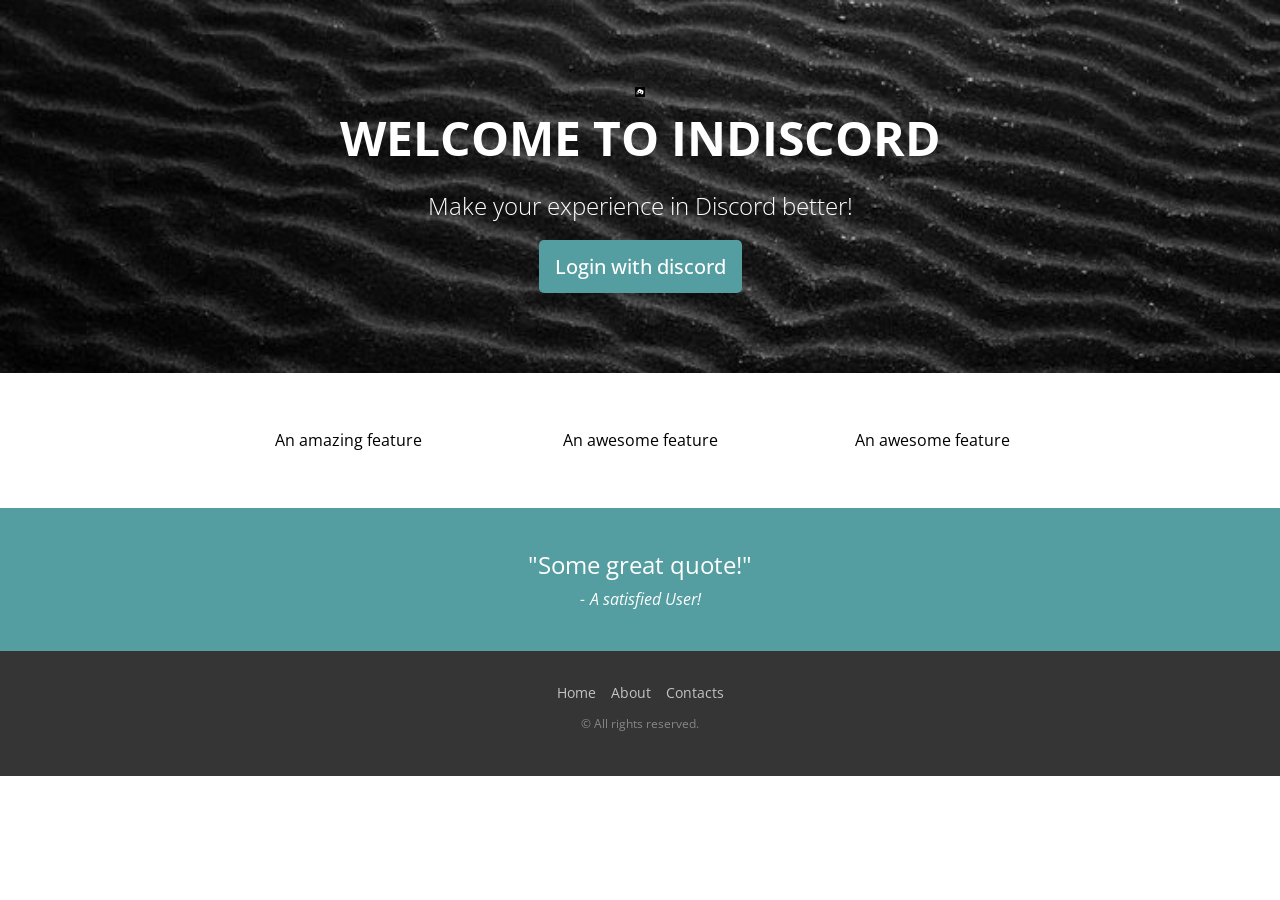
<file: index.html>
<!DOCTYPE html>
<html>
  <link rel="stylesheet" href="landingc.css">
  <script src="https://code.jquery.com/jquery-3.6.0.js"></script>
  <head>
    <title>Indiscord Landing Page</title>
    <meta name="viewport" content="width=device-width, initial-scale=1.0">
    <script type="text/javascript" src="landingj.js"></script>
  </head>
  <body>
    <header>
      <div class="container">
        <img src="Indiscord1.png" alt"Indiscord logo" id="logo"></img>
        <h1>WELCOME TO INDISCORD</h1>
        <h2>Make your experience in Discord better!</h2>
        <a class="btn">Login with discord</a>   
      </div>
    </header>

    <section class="features">
      <div class="container">
        <div class="feature">
          <p>An amazing feature</p>
        </div>

        <div class="feature">
          <p>An awesome feature</p>
        </div>

        <div class="feature">
          <p>An awesome feature</p>
        </div>
    </section>

    <section class="quote">
      <blockquote class="container">
        <p>"Some great quote!"</p>
        <cite>A satisfied User!</cite>
      </blockquote>
    </section>

    <footer>
      <div class="container">
        <ul>
          <li><a href="#">Home</a></li>
          <li><a href="#">About</a></li>
          <li><a href="#">Contacts</a></li>
        </ul>
        <p>&copy; All rights reserved.</p>
      </div>
    </footer><!-- XXX: `` -->
  </body>
  </html>
</file>
<file: landingc.css>
@import url(//fonts.googleapis.com/css?family=Open+Sans:400,700,800,300);

html{
    font-size: 16px;
}
body {
    margin: 0;
    padding: 0;
    font-family: 'Open Sans','Helvetica Neue',Helvetica, sans-serif;
    line-height: 1.45;
}
header {
    color: #FFFFFF;
    padding: 80px 0;
    text-align: center;
    background-image: url('background1.jpg');
    background-position: centre;
    background-size: cover;
    position: relative;   
}
#logo{
    width: 10px;
    height: 10px;
    align: left;
}
h1{
  font-size: 3rem;
  margin: 0 0 16px 0;
}
h2{
  font-weight: 300;
  font-size: 1.5rem;
  margin: 0 0 16px 0;
}
.container{
  margin: 0 auto;
  padding: 0 20px 0 20px;
  max-width: 900px;
}
.btn{
  display: inline-block;
  color: white;
  font-weight: 500;
  font-size: 1.25rem;
  background: #549DA0;
  border: none;
  border-radius: 5px;
  padding: 12px 16px;
  cursor: pointer;
}
.btn:hover{
  background: #468486;
}
section {
  padding: 40px 0;
  text-align: center;
}
.features {
  background: #FFFFFF;
  color: #000000;
}
.feature {
    width: 32%;
    display: inline-block;
    font-size:1rem;
}
.quote {
  background:#549DA0;
  color:#FFFFFF;
}
blockquote{
  margin: 0;
  padding: 0;
  text-align: center;
}
blockquote p{
  margin: 0 0 5px 0;
  font-size: 1.5rem;
}
blockquote cite{
  font-size: 1rem;
  font-style: italic;
}
blockquote cite:before{
  content: '-';
  margin-right: 5px;
}
footer {
  background: #353535;
  padding: 32px 0;
  text-align: center;
  color: #868686;
  font-size: 0.75rem;
}
footer ul {
    margin: 0;
    padding: 0;
    list-style: none;
}
footer li {
    display: inline-block;
}
footer li a {
    padding: 6px;
    font-size: 14px;
    text-decoration: none;
    color: #c3c3c3;
}
footer li a:hover {
    color: white;
}

@media screen and (max-width: 480px){
  .container img{
      width: 100px;
      height: 100px;
    }
  .btn{
    display: block;
    font-size: 1.125rem;
  }
  h1{
    font-size: 2rem;
    margin: 0 0 8px 0;
  }
  h2{
    font-size: 1.125rem;
  }
  section{
    padding: 25px 0 15px 0;
  }
  .feature{
    width: 100%;
    text-align: left;
    margin: 0 0 10px 0;
    font-size: 16px;
    display: flex;
    align-items: center;
    justify-content: center;
  }
  .quote {
    padding: 30px 0;
  }
  blockquote p {
    font-size: 18px;
  }
  blockquote cite {
    font-size: 14px;
  }
  footer {
    padding: 30px 0 10px 0;
  }
  footer li {
    display: block;
    margin: 5px 0;
  }

}
</file>
